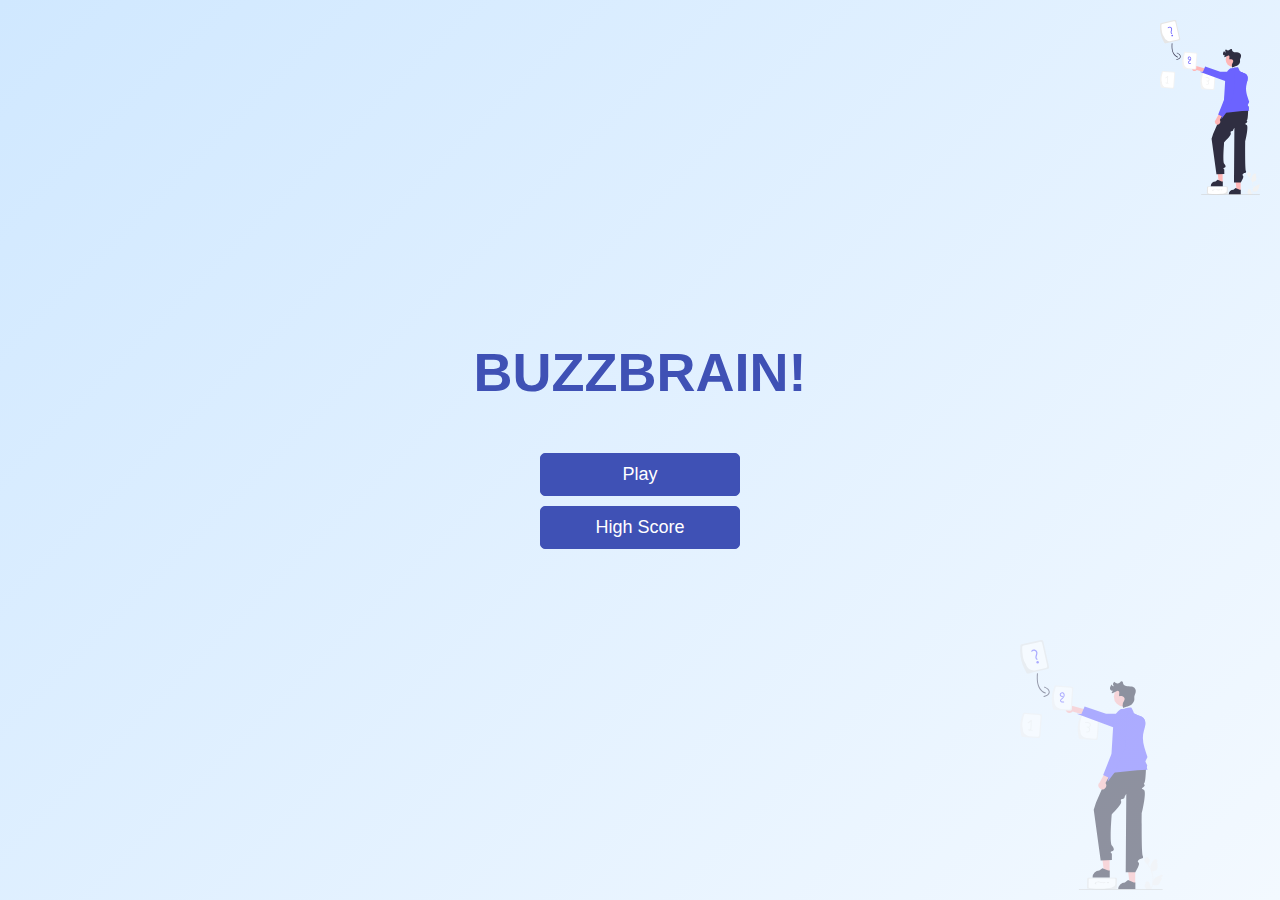
<file: BuzzBrain/index.html>
<!DOCTYPE html>
<html lang="en">

<head>
  <meta charset="UTF-8" />
  <meta name="viewport" content="width=device-width, initial-scale=1.0" />
  <title>BUZZBRAIN</title>
  <link rel="stylesheet" href="app.css" />
  <link rel="stylesheet" href="game.css" />
</head>

<body>
  <div class="floating-wrapper">
  <img src="undraw_quiz_zvhe.svg" alt="Quiz Icon" class="floating-icon">
  <span class="tooltip-text">Let’s Start!</span>
</div>
  <div class="container" style="z-index: 1; position: relative;">
    <div id="home" class="flex-center flex-column">
      <h1>BUZZBRAIN!</h1>
      <a class="btn" href="game.html">Play</a>
      <a class="btn" href="highscores.html">High Score</a>
    </div>
  </div>
</body>

</html>
</file>
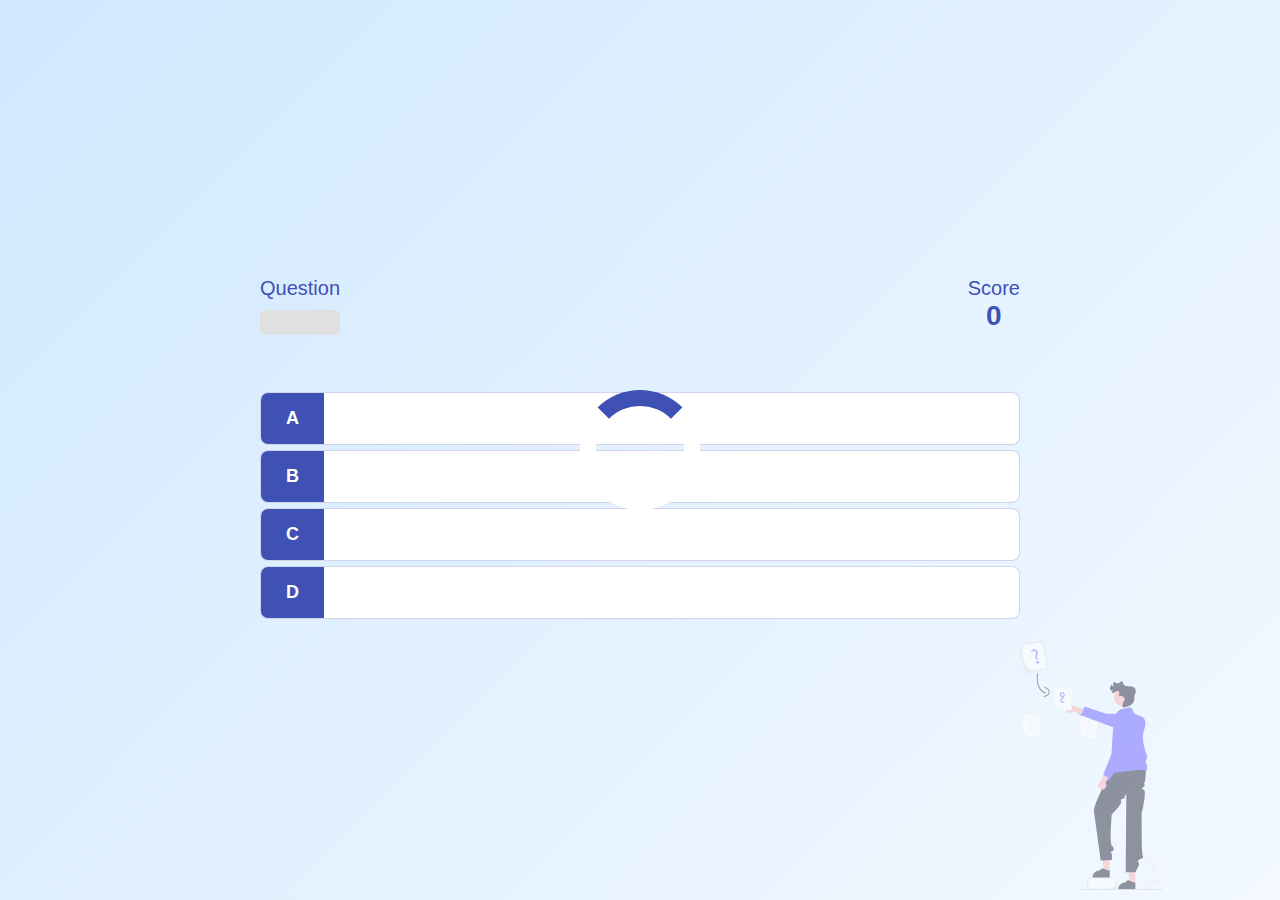
<file: BuzzBrain/game.html>
<!DOCTYPE html>
<html lang="en">
<head>
  <meta charset="UTF-8" />
  <meta name="viewport" content="width=device-width, initial-scale=1.0"/>
  <title>Quick Quiz - Play</title>
  <link rel="stylesheet" href="app.css" />
  <link rel="stylesheet" href="game.css" />
</head>
<body>
  <div class="container">
    <div id="loader"></div>
    <div id="game" class="justify-center flex-column">
      <div id="hud">
        <div id="hud-item">
          <p id="progressText" class="hud-prefix">Question</p>
          <div id="progressBar">
            <div id="progressBarFull"></div>
          </div>
        </div>
        <div id="hud-item">
          <p class="hud-prefix">Score</p>
          <h1 class="hud-main-text" id="score">0</h1>
        </div>
      </div>

      <h2 id="question"></h2>

      <div class="choice-container">
        <p class="choice-prefix">A</p>
        <p class="choice-text"></p>
      </div>
      <div class="choice-container">
        <p class="choice-prefix">B</p>
        <p class="choice-text"></p>
      </div>
      <div class="choice-container">
        <p class="choice-prefix">C</p>
        <p class="choice-text"></p>
      </div>
      <div class="choice-container">
        <p class="choice-prefix">D</p>
        <p class="choice-text"></p>
      </div>
    </div>
  </div>

  <script src="game.js"></script>
</body>
</html>
</file>
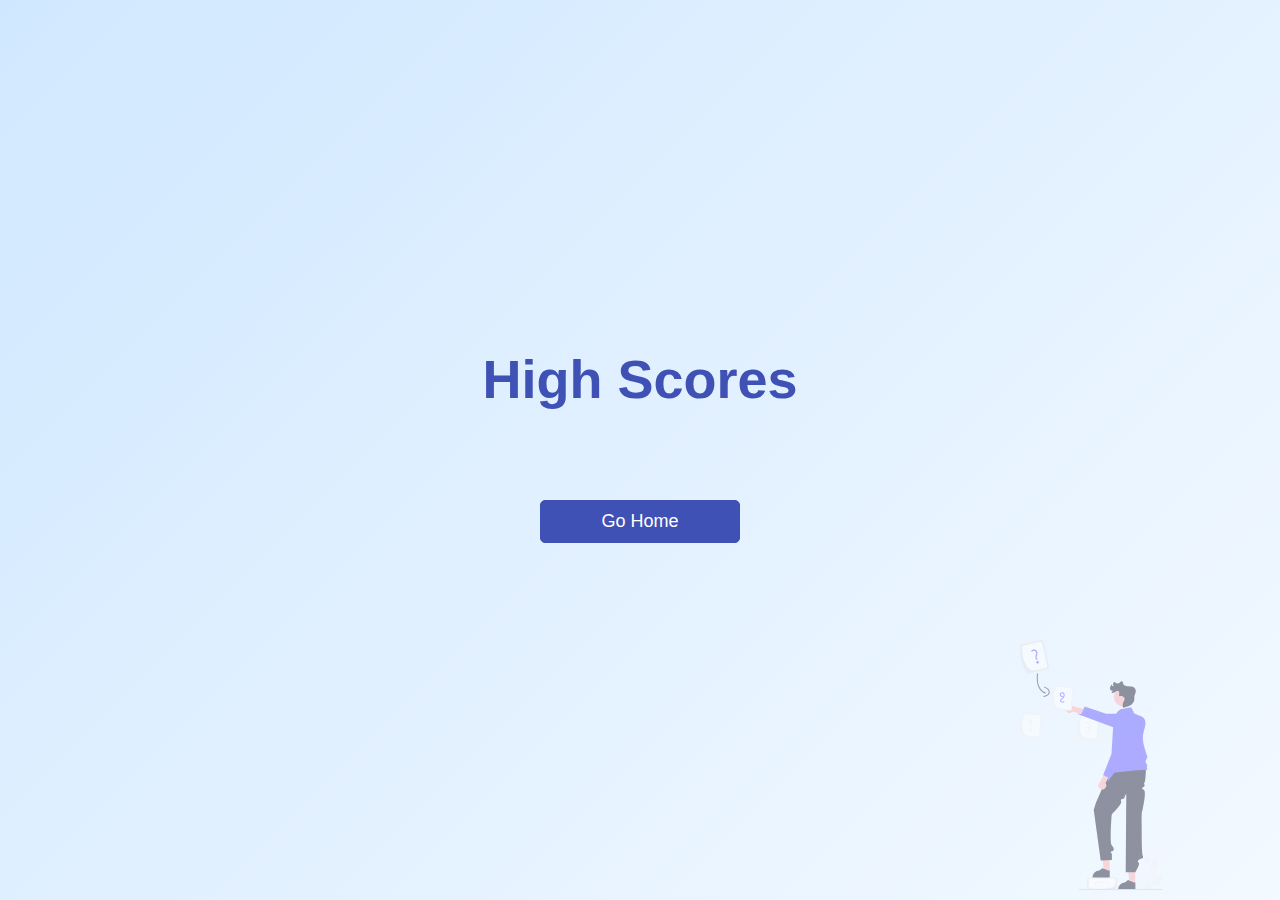
<file: BuzzBrain/highscores.html>
<!DOCTYPE html>
<html lang="en">
<head>
    <meta charset="UTF-8">
    <meta name="viewport" content="width=device-width, initial-scale=1.0">
    <title>High Scores</title>
    <link rel="stylesheet" href="app.css">
    <link rel="stylesheet" href="highscores.css">
</head>
<body>
    <div class="container">
        <div id="highScores" class="flex-center flex-column">
            <h1 id="finalScore">High Scores</h1>
            <ul id="highScoresList"></ul>
            <a href="/" class="btn">Go Home</a>
        </div>
    </div>
    <script src="highscores.js"></script>
</body>
</html>
</file>
<file: BuzzBrain/app.css>
/* /* :root{
    background-color: #ecf5ff;
    font-size: 62.5%; 
}

*{
    box-sizing: border-box;
    font-family: Arial, Helvetica, sans-serif;
    margin: 0;
    padding: 0;
    color: #333;
}

h1,h2,h3,h4{
    margin-bottom: 1rem;
}

h1{
    font-size: 5.4rem;
    color: #56a5eb;
    margin-bottom: 5rem;
}

h1 > span{
    font-size: 2.4rem;
    font-weight: 500;
}

h2{
    font-size: 4.2rem;
    margin-bottom: 4rem;
    font-weight: 700;
}
h2{
    font-size: 4.2rem;
    font-weight: 500;
}

h3{
    font-size: 2.8rem;
    font-weight: 500;
}
/* Utilities */
/* .container{
    width: 100vw;
    height: 100vh;
    display: flex;
    justify-content: center;
    align-items: center;
    max-width: 80rem;
    margin: 0 auto;
    padding: 2rem;
}

.container > * {
    width: 100%;
}
.flex-column{
    display: flex;
    flex-direction: column;
}
.flex-center{
    justify-content: center;
    align-items: center;
}
.justify-center{
    justify-content: center;
}
.text-center{
    text-align: center;
}

.hidden{
    display: none;
}

/* BUTTON */
/* .btn{
    font-size: 1.8rem;
    padding: 1rem 0;
    width: 20rem;
    text-align: center;
    border: 0.1rem solid #56a5eb;
    margin-bottom: 1rem;
    text-decoration: none;
    color: #56a5eb;
    background-color: white;
}

.btn:hover{ */
    /* cursor: pointer;
    box-shadow: 0 0.4rem 1.4rem 0 rgba(86,185,225,0.5);
    transform: translateY(-00.1rem);
    transition: transform 150ms;
}

.btn[disabled]:hover{
    cursor: not-allowed;
    box-shadow: none;
    transform: none;
}

/* Forms */
/* form{
    width: 100%;
    display: flex;
    flex-direction: column;
    align-items: center;
} */

/* input{
    margin-bottom: 1rem;
    width: 20rem;
    padding: 1.5rem;
    font-size: 1.8rem;
    border: none;
    box-shadow: 0 0.1rem 1.4rem 0 rgba(86,185,225,0.5);
} */

/* input ::placeholder{
    color: #aaa; 
}  */

:root {
    background-color: #f0f4f8;
    font-size: 62.5%;
}

* {
    box-sizing: border-box;
    font-family: 'Segoe UI', sans-serif;
    margin: 0;
    padding: 0;
    color: #333;
}

h1, h2, h3, h4 {
    margin-bottom: 1rem;
}

h1 {
    font-size: 5.4rem;
    color: #3f51b5;
    margin-bottom: 5rem;
}

h1 > span {
    font-size: 2.4rem;
    font-weight: 500;
}

h2 {
    font-size: 4.2rem;
    font-weight: 500;
}

h3 {
    font-size: 2.8rem;
    font-weight: 500;
}

.container {
    width: 100vw;
    height: 100vh;
    display: flex;
    justify-content: center;
    align-items: center;
    max-width: 80rem;
    margin: 0 auto;
    padding: 2rem;
}

.container > * {
    width: 100%;
}

.flex-column {
    display: flex;
    flex-direction: column;
}
.flex-center {
    justify-content: center;
    align-items: center;
}
.text-center {
    text-align: center;
}
.hidden {
    display: none;
}

.btn {
    font-size: 1.8rem;
    padding: 1rem 0;
    width: 20rem;
    text-align: center;
    border: 0.1rem solid #3f51b5;
    margin-bottom: 1rem;
    text-decoration: none;
    color: white;
    background-color: #3f51b5;
    border-radius: 0.5rem;
}

.btn:hover {
    cursor: pointer;
    background-color: #5c6bc0;
    transform: translateY(-0.1rem);
    transition: all 150ms ease;
}

.btn[disabled]:hover {
    cursor: not-allowed;
    box-shadow: none;
    transform: none;
}

form {
    width: 100%;
    display: flex;
    flex-direction: column;
    align-items: center;
}

input {
    margin-bottom: 1rem;
    width: 20rem;
    padding: 1.5rem;
    font-size: 1.8rem;
    border: none;
    box-shadow: 0 0.1rem 1.4rem 0 rgba(63, 81, 181, 0.3);
}

input::placeholder {
    color: #aaa;
}

/* .container {
  background: rgba(255, 255, 255, 0.4);
  backdrop-filter: blur(10px);
  border-radius: 1rem;
  padding: 2rem;
  box-shadow: 0 8px 32px rgba(0, 0, 0, 0.1);
}
body {
  background: linear-gradient(135deg, #8ec5fc, #e0c3fc);
} */

/* Soft Gradient Background */
body {
    background: linear-gradient(135deg, #d0e8ff, #f3f9ff);
    background-attachment: fixed;
    background-size: cover;
    position: relative;
}

/* Optional: SVG Illustration */
body::after {
    content: '';
    position: absolute;
    bottom: 10px;
    right: 10px;
    width: 250px;
    height: 250px;
    background: url('undraw_quiz_zvhe.svg') no-repeat;
    background-size: contain;
    opacity: 0.5;
    pointer-events: none;
    z-index: 0;
}

.floating-wrapper {
  position: absolute;
  top: 20px;
  right: 20px;
  display: inline-block;
  z-index: 1000;
}

.floating-icon {
  width: 100px;
  height: auto;
  animation: float 3s ease-in-out infinite;
  cursor: pointer;
}

@keyframes float {
  0%   { transform: translateY(0); }
  50%  { transform: translateY(-10px); }
  100% { transform: translateY(0); }
}

.tooltip-text {
  visibility: hidden;
  opacity: 0;
  position: absolute;
  top: -35px;
  right: 0;
  background-color: #56a5eb;
  color: white;
  padding: 6px 12px;
  border-radius: 6px;
  font-size: 1.2rem;
  white-space: nowrap;
  transition: all 0.3s ease;
}

.floating-wrapper:hover .tooltip-text {
  visibility: visible;
  opacity: 1;
  transform: translateY(-10px);
}


/* Theme Toggle Button */
.theme-toggle {
  position: fixed;
  top: 1rem;
  right: 1rem;
  background-color: transparent;
  border: none;
  font-size: 2.5rem;
  cursor: pointer;
  z-index: 999;
}
</file>
<file: BuzzBrain/game.css>
/* .choice-container{
    display: flex;
    margin-bottom: 0.5rem;
    width: 100%;
    font-size: 1.8rem;
    border: 0.1rem solid rgba(86, 165, 235, 0.25);
    background-color: white;
}
.choice-container:hover{
    cursor: pointer;
    box-shadow: 0 0.4rem 1.4rem 0 rgba(86, 185, 235, 0.5);
    transition: transform 150ms;
}
.choice-prefix{
    padding: 1.5rem 2.5rem;
    background-color: #56a5eb;
    color: white;
}
.choice-text{
    padding: 1.5rem;
    width: 100%;
}

.correct{
    background-color: green;
}
.incorrect{
    background-color: red;
}

#hud {
    display: flex;
    justify-content: space-between;
}
.hud-prefix {
    text-align: center;
    font-size: 2rem;
}
.hud-main-text{
    text-align: center;
} */

/* #progressBar{
    width: 20rem;
    height: 4rem;
    border: 0.3rem solid #56a5eb;
    margin-top: 1.5rem;
} */


/* #progressBrFull {
    height: 3.4rem;
    background-color: #56a5eb;
    width: 0%;
    transition: width 0.3s ease-in-out
} */

/* #progressBar {
  width: 100%;
  height: 25px;
  background-color: #e0e0e0;
  border-radius: 5px;
  overflow: hidden;
  margin-top: 10px;
}

#progressBarFull {
  height: 100%;
  width: 0%;
  background-color: #76c7c0; /* or any color you like */
  /* transition: width 0.3s ease-in-out; */
/* }  */

/* Loader */

/* #loader{
    border: 1.6rem solid white;
    border-radius: 50%;
    border-top: 1.6rem solid #56a5eb;
    width: 12rem;
    height: 12rem;
    animation: spin 2s linear infinite;
}

@keyframes spin {
    0% {
        transform:rotate(0deg);
    }
    100%{
        transform: rotate(360deg);
    }
} */

.choice-container {
    display: flex;
    margin-bottom: 0.5rem;
    width: 100%;
    font-size: 1.8rem;
    border: 0.1rem solid rgba(63, 81, 181, 0.25);
    background-color: white;
    border-radius: 8px;
    overflow: hidden;
}

.choice-container:hover {
    cursor: pointer;
    box-shadow: 0 0.4rem 1.4rem 0 rgba(63, 81, 181, 0.3);
    transition: transform 150ms;
}

.choice-prefix {
    padding: 1.5rem 2.5rem;
    background-color: #3f51b5;
    color: white;
    font-weight: bold;
}

.choice-text {
    padding: 1.5rem;
    width: 100%;
}

.correct {
    background-color: #4caf50 !important;
    color: white;
}
.incorrect {
    background-color: #f44336 !important;
    color: white;
}

#hud {
    display: flex;
    justify-content: space-between;
    width: 100%;
}
.hud-prefix {
    text-align: center;
    font-size: 2rem;
    color: #3f51b5;
}
.hud-main-text {
    text-align: center;
    font-size: 2.8rem;
    color: #3f51b5;
}

#progressBar {
    width: 100%;
    height: 25px;
    background-color: #e0e0e0;
    border-radius: 5px;
    overflow: hidden;
    margin-top: 10px;
}

#progressBarFull {
    height: 100%;
    width: 0%;
    background-color: #3f51b5;
    transition: width 0.3s ease-in-out;
}

#loader {
    border: 1.6rem solid white;
    border-radius: 50%;
    border-top: 1.6rem solid #3f51b5;
    width: 12rem;
    height: 12rem;
    animation: spin 2s linear infinite;
    margin: auto;
    position: absolute;
    top: 0; bottom: 0; left: 0; right: 0;
}

@keyframes spin {
    0% {
        transform: rotate(0deg);
    }
    100% {
        transform: rotate(360deg);
    }
}
</file>
<file: BuzzBrain/highscores.css>
#highScoresList {
    list-style-type: none;
    padding-left: 0;
    margin-bottom: 4rem;
}

.high-score {
    font-size: 2.8rem;
    margin-bottom: 0.5rem;
}

.high-score:hover{
    transform: scale(1.025);
}
</file>
